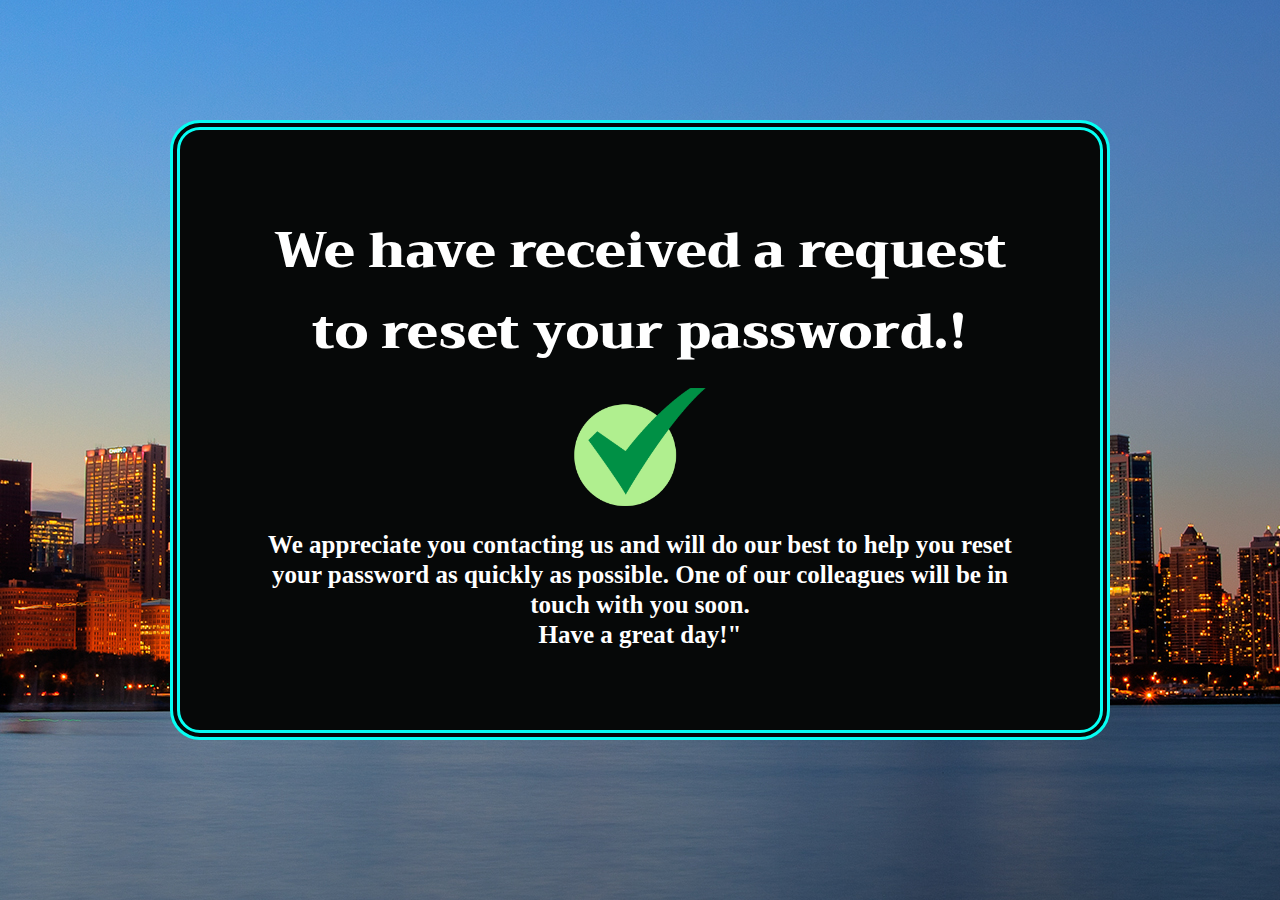
<file: index.html>
<!DOCTYPE html>
<html lang="en">

<head>
    <meta charset="UTF-8">
    <meta http-equiv="X-UA-Compatible" content="IE=edge">
    <meta name="viewport" content="width=device-width, initial-scale=1.0">
    <title>HomeX</title>

    <!-- Favicons -->
    <link href="img/1.ico" rel="icon">
    <link href="img/1.ico">

    <!-- custom css file link  -->
    <link rel="stylesheet" href="css/style1.css">

    <style>
    .map {
        background-image: url("img/4.jpg");
        background-size: auto;
        background-repeat: no-repeat;
        background-position: center;
        background-blend-mode: auto;
        line-height: 1.6;
        padding: 0em;
    }

    .form-container form {
        padding: 20px;
        border-radius: 5px;
        box-shadow: 0 5px 10px rgba(0, 0, 0, .1);
        background-image: linear-gradient(135deg, #5EFCE8 10%, #736EFE 100%);
        text-align: center;
        width: 500px;
    }

    div#h1 {

        margin: 50px 150px 50px 150px;
        padding: 80px 80px 80px 80px;
        background-color: rgb(6, 8, 8);
        color: rgb(255, 255, 255);
        border-radius: 30px;
        border-style: double;
        border-width: 10px;
        border-color: rgb(6, 255, 243);


        background-color: rgb(6, 8, 8);
        animation-name: example;
        animation-duration: 25s;
    }

    @keyframes example {
        0% {
            background-color: red;
        }

        15% {
            background-color: yellow;
        }

        30% {
            background-color: rgb(72, 255, 0);
        }

        45% {
            background-color: rgb(0, 255, 213);
        }

        60% {
            background-color: rgb(0, 17, 255);
        }

        75% {
            background-color: rgb(119, 0, 255);
        }

        90% {
            background-color: rgb(255, 0, 106);
        }

        100% {
            background-color: green;
        }
    }

    .transform_animation:hover {
        transform: scale(2, 2);
    }

    button {
        height: 50px;
        background: orange;
        border: none;
        color: white;
        font-size: 1.25em;
        font-family: 'Nanum Gothic';
        border-radius: 4px;
        cursor: pointer;
    }

    button:hover {
        border: 2px solid black;
    }
    </style>

</head>

<body>
    <div class="map">
        <div class="form-container">
            <div id="h1">
                <center>
                    <h1 style="font-family:Times New Roman,Times,serif; font-size: 50px;"><b>We have received a request to reset your password.!<b></h1>


                    <img class="transform_animation" src="img/10.png" height="150">

                    <p style="font-size:20px;font-family:Times New Roman,Times,serif;line-height: 1.2;font-size: 25px;">
                    We appreciate you contacting us and will do our best to help you reset your password as quickly as possible. 
                    One of our colleagues will be in touch with you soon.<br>Have a great day!"</p>


                </center>
            </div>



        </div>
    </div>
</body>

</html>
</file>
<file: css/style1.css>
@import url('https://fonts.googleapis.com/css2?family=Trirong:wght@100;200;300;400;500;600&display=swap');

*{
   font-family: 'Trirong', serif;
   margin:0; padding:0;
   box-sizing: border-box;
   outline: none; border:none;
   text-decoration: none;
}

.map{
   background-image: url("img/4.jpg");
   background-image: linear-gradient( 135deg, #5EFCE8 10%, #736EFE 100%);
   background-size: auto;
   background-repeat: no-repeat;
   background-position: center;
   background-blend-mode: auto;
   line-height: 1.6;
   padding: 0em; 
  }

.container{
   min-height: 100vh;
   display: flex;
   align-items: center;
   justify-content: center;
   padding:20px;
   padding-bottom: 60px;
}

.container .content{
   text-align: center;
}

.container .content h3{
   font-size: 30px;
   color:#333;
}

.container .content h3 span{
   background: crimson;
   color:#fff;
   border-radius: 5px;
   padding:0 15px;
}

.container .content h1{
   font-size: 50px;
   color:#333;
}

.container .content h1 span{
   color:crimson;
}

.container .content p{
   font-size: 25px;
   margin-bottom: 20px;
}

.container .content .btn{
   display: inline-block;
   padding:10px 30px;
   font-size: 20px;
   background: #333;
   color:#fff;
   margin:0 5px;
   text-transform: capitalize;
}

.container .content .btn:hover{
   background: crimson;
}

.form-container{
   min-height: 100vh;
   display: flex;
   align-items: center;
   justify-content: center;
   padding:20px;
   padding-bottom: 60px;
   /*background: #eee;*/
}

.form-container form{
   padding:20px;
   border-radius: 5px;
   box-shadow: 0 5px 10px rgba(0,0,0,.1);
   background:linear-gradient(to right, rgb(167, 236, 247), rgb(217, 224, 225));
   text-align: center;
   width: 500px;
}

.form-container form h3{
   font-size: 30px;
   text-transform:capitalize;
   margin-bottom: 10px;
   color:#333;
}

.form-container form input,
.form-container form select{
   width: 100%;
   padding:10px 15px;
   font-size: 17px;
   margin:8px 0;
   background: #eee;
   border-radius: 5px;
}

.form-container form select option{
   background: #fff;
}

.form-container form .form-btn{
   background: #fbd0d9;
   color:crimson;
   text-transform: capitalize;
   font-size: 20px;
   cursor: pointer;
}

.form-container form .form-btn:hover{
   background: crimson;
   color:#fff;
}

.form-container form p{
   margin-top: 10px;
   font-size: 20px;
   color:#333;
}

.form-container form p a{
   color:crimson;
}

.form-container form .error-msg{
   margin:10px 0;
   display: block;
   background: crimson;
   color:#fff;
   border-radius: 5px;
   font-size: 20px;
   padding:10px;
}
</file>
